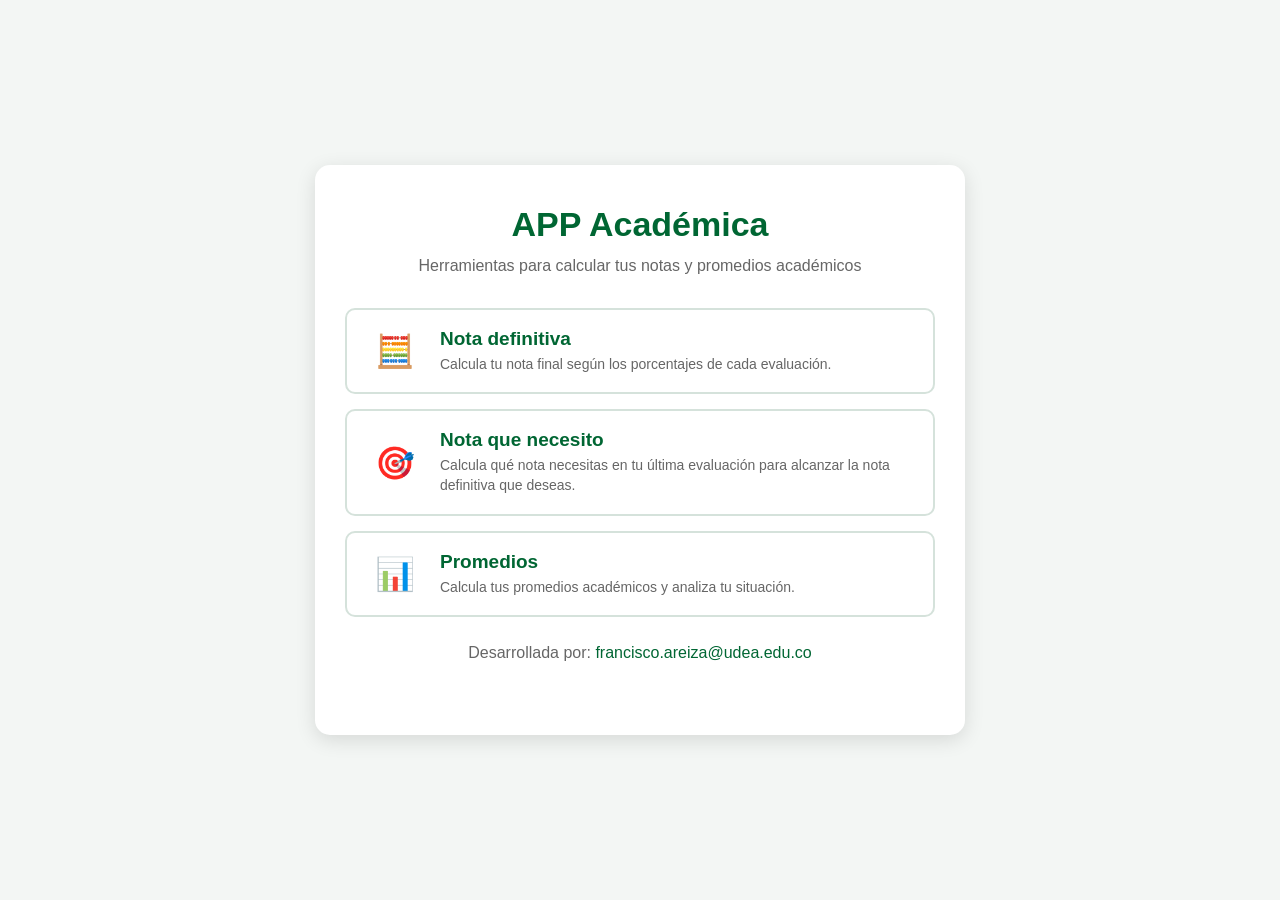
<file: index.html>
<!DOCTYPE html>
<html lang="es">

<head>
    <meta charset="UTF-8">
    <meta name="viewport" content="width=device-width, initial-scale=1.0">

    <title>APP Académica</title>

    <link rel="stylesheet" href="menu.css">

    <!-- Configuración de la aplicación -->
    <link rel="manifest" href="manifest.json">

    <!-- Color de la aplicación en dispositivos móviles -->
    <meta name="theme-color" content="#006633">
</head>

<body>

    <div class="contenedor">

        <h1>APP Académica</h1>

        <p class="descripcion">
            Herramientas para calcular tus notas y promedios académicos
        </p>



        <div class="menu">

            <!-- ==========================================
                 NOTA DEFINITIVA
                 ========================================== -->

            <a href="Notas/NotaDefinitiva.html" class="opcion">

                <span class="icono">🧮</span>

                <span class="titulo">
                    Nota definitiva
                </span>

                <span class="texto">
                    Calcula tu nota final según los porcentajes de cada evaluación.
                </span>

            </a>


            <!-- ==========================================
                 NOTA QUE NECESITO
                 ========================================== -->

            <a href="NotaNecesito/NotaNecesito.html" class="opcion">

                <span class="icono">🎯</span>

                <span class="titulo">
                    Nota que necesito
                </span>

                <span class="texto">
                    Calcula qué nota necesitas en tu última evaluación para alcanzar la nota definitiva que deseas.
                </span>

            </a>


            <!-- ==========================================
                 PROMEDIOS
                 ========================================== -->

            <a href="AppProm.html" class="opcion">

                <span class="icono">📊</span>

                <span class="titulo">
                    Promedios
                </span>

                <span class="texto">
                    Calcula tus promedios académicos y analiza tu situación.
                </span>

            </a>

        </div>

    <p class="descripcion">
        <br>
        Desarrollada por:   
            <a
           style="color: #006633; text-decoration: none;">
            francisco.areiza@udea.edu.co
            </a>
    </p>

    </div>



    <!-- Service Worker -->
    <script>
        if ("serviceWorker" in navigator) {

            window.addEventListener("load", function() {

                navigator.serviceWorker.register("./service-worker.js")
                    .then(function() {
                        console.log("Service Worker registrado correctamente.");
                    })
                    .catch(function(error) {
                        console.error("Error al registrar el Service Worker:", error);
                    });

            });

        }
    </script>

</body>

</html>
</file>
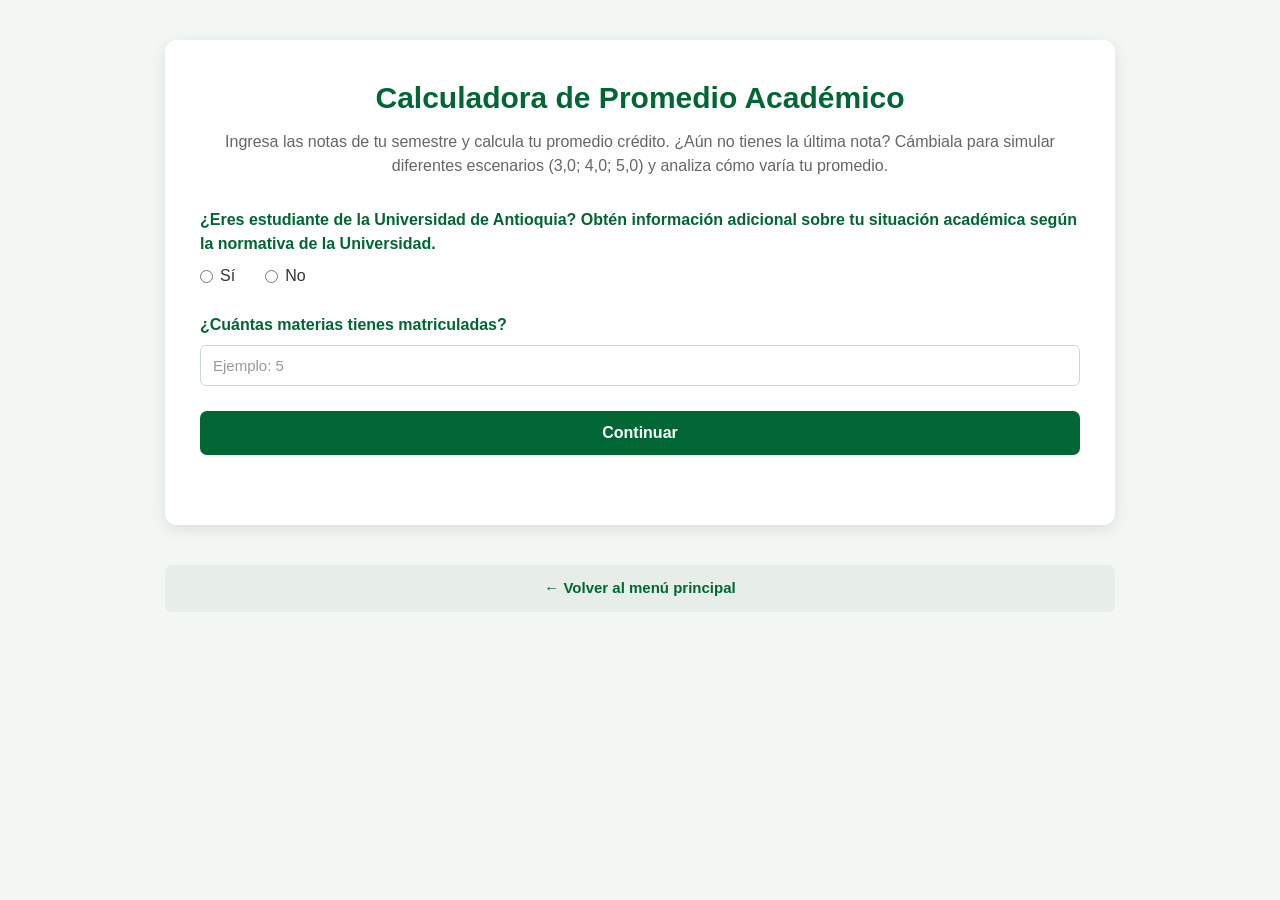
<file: AppProm.html>
<!DOCTYPE html>
<html lang="es">

<head>
    <meta charset="UTF-8">
    <meta name="viewport" content="width=device-width, initial-scale=1.0">

    <title>Calculadora de Promedio Académico</title>

    <!-- Conexión con el archivo CSS -->
    <link rel="stylesheet" href="style.css">
</head>

<body>

    <div class="contenedor">

        <h1>Calculadora de Promedio Académico</h1>

        <p class="descripcion">
            Ingresa las notas de tu semestre y calcula tu promedio crédito. ¿Aún no tienes la última nota? Cámbiala para simular diferentes escenarios (3,0; 4,0; 5,0) y analiza cómo varía tu promedio.
        </p>


        <form id="formularioSemestre">


            <!-- ==========================================
                 ESTUDIANTE DE LA UDEA
                 ========================================== -->

            <div class="campo">

                <label>
                    ¿Eres estudiante de la Universidad de Antioquia? Obtén información adicional sobre tu situación académica según la normativa de la Universidad.
                </label>

                <div class="opciones">

                    <label>
                        <input
                            type="radio"
                            name="estudianteUdeA"
                            value="si"
                            required
                        >
                        Sí
                    </label>

                    <label>
                        <input
                            type="radio"
                            name="estudianteUdeA"
                            value="no"
                        >
                        No
                    </label>

                </div>

            </div>


            <!-- ==========================================
                 PRIMER SEMESTRE
                 Solo aplica para estudiantes UdeA
                 ========================================== -->

            <div
                class="campo"
                id="campoPrimerSemestre"
                style="display: none;"
            >

                <label>
                    ¿Es tu primer semestre?
                </label>

                <div class="opciones">

                    <label>
                        <input
                            type="radio"
                            name="primerSemestre"
                            value="si"
                        >
                        Sí
                    </label>

                    <label>
                        <input
                            type="radio"
                            name="primerSemestre"
                            value="no"
                        >
                        No
                    </label>

                </div>

            </div>


            <!-- ==========================================
                 PROMEDIO DEL SEMESTRE ANTERIOR
                 Solo aplica si NO es primer semestre
                 ========================================== -->

            <div
                class="campo"
                id="campoPromedioAnterior"
                style="display: none;"
            >

                <label for="promedioAnterior">
                    ¿Cuál fue tu promedio del semestre anterior?
                </label>

                <input
                    type="number"
                    id="promedioAnterior"
                    name="promedioAnterior"
                    min="0"
                    max="5"
                    step="0.01"
                    placeholder="Ejemplo: 3.85"
                >

            </div>


            <!-- ==========================================
                 NÚMERO DE MATERIAS
                 ========================================== -->

            <div class="campo">

                <label for="cantidadMaterias">
                    ¿Cuántas materias tienes matriculadas?
                </label>

                <input
                    type="number"
                    id="cantidadMaterias"
                    name="cantidadMaterias"
                    min="1"
                    max="20"
                    placeholder="Ejemplo: 5"
                    required
                >

            </div>


            <!-- ==========================================
                 BOTÓN CONTINUAR
                 ========================================== -->

            <button type="submit">
                Continuar
            </button>

        </form>


        <!-- ==========================================
             INFORMACIÓN DE LAS MATERIAS
             ========================================== -->

        <div id="seccionMaterias"></div>


        <!-- ==========================================
             RESULTADO
             ========================================== -->

        <div id="resultado">

            <!--
                El contenido será generado por JavaScript.
                La situación académica se mostrará
                únicamente cuando el usuario sea estudiante UdeA.
            -->

            <div
                id="situacionAcademica"
                style="display: none;"
            >

                <h3>Situación académica</h3>

                <p id="textoSituacion"></p>

                <p class="nota-situacion">
                    Clasificación según criterios académicos
                    de la Universidad de Antioquia.
                </p>

            </div>

        </div>

    </div>


    <!-- ==========================================
         VOLVER AL MENÚ PRINCIPAL
         ========================================== -->

    <a
        href="index.html"
        class="volver">
        ← Volver al menú principal
    </a>


    <!-- ==========================================
         CONEXIÓN CON JAVASCRIPT
         ========================================== -->

    <script src="app.js"></script>

</body>

</html>
</file>
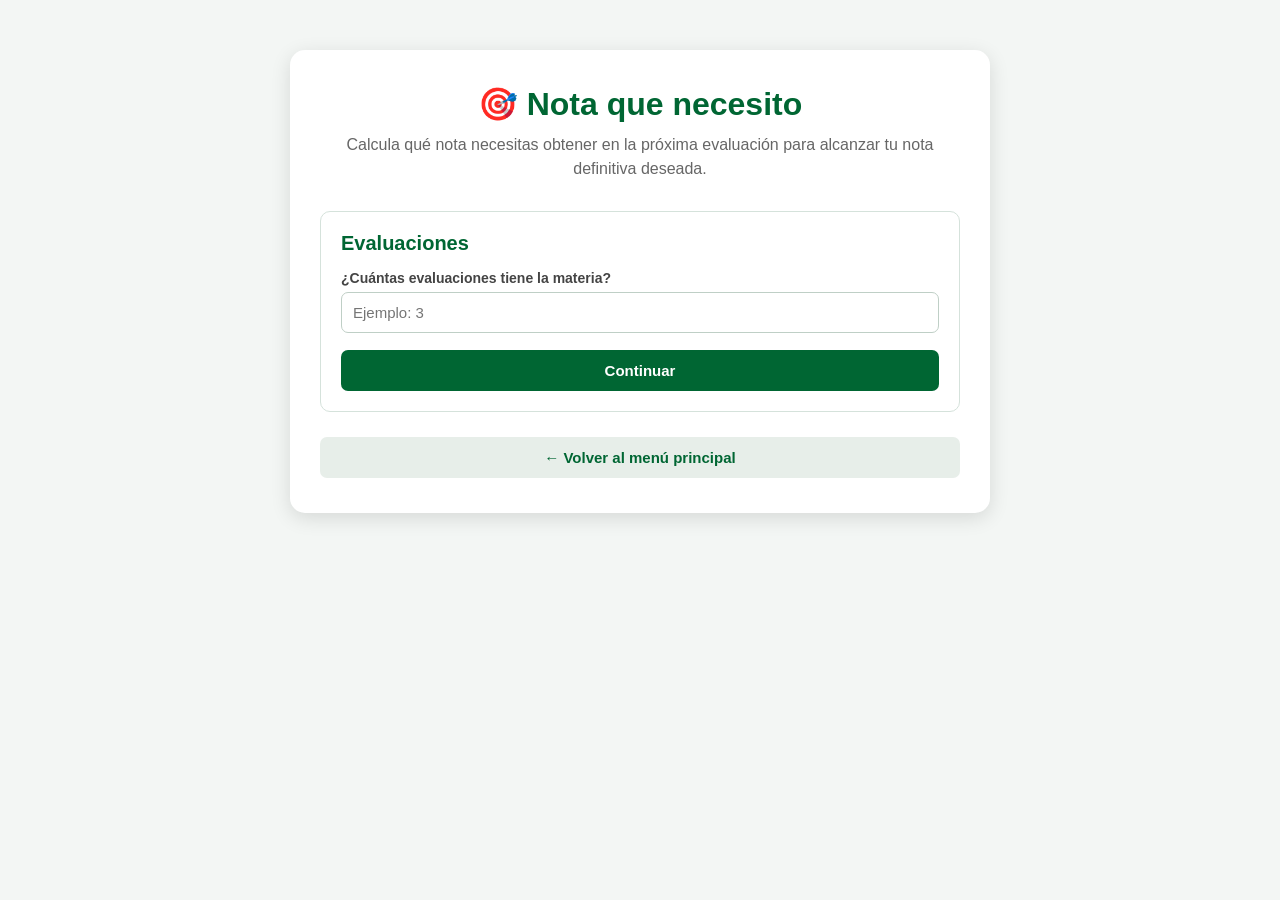
<file: NotaNecesito/NotaNecesito.html>
<!DOCTYPE html>
<html lang="es">

<head>
    <meta charset="UTF-8">
    <meta name="viewport" content="width=device-width, initial-scale=1.0">

    <title>Nota que necesito</title>

    <link rel="stylesheet" href="style.css">
</head>

<body>

    <div class="contenedor">

        <h1>🎯 Nota que necesito</h1>

        <p class="descripcion">
            Calcula qué nota necesitas obtener en la próxima evaluación
            para alcanzar tu nota definitiva deseada.
        </p>


        <!-- ==========================================
             DATOS INICIALES
             ========================================== -->

        <div class="seccion">

            <h2>Evaluaciones</h2>

            <label for="numeroEvaluaciones">
                ¿Cuántas evaluaciones tiene la materia?
            </label>

            <input
                type="number"
                id="numeroEvaluaciones"
                min="2"
                max="10"
                placeholder="Ejemplo: 3"
            >

            <button
                type="button"
                id="crearEvaluaciones">
                Continuar
            </button>

        </div>


        <!-- ==========================================
             EVALUACIONES
             ========================================== -->

        <div
            id="evaluaciones"
            class="seccion"
            style="display: none;">

            <h2>Evaluaciones</h2>

            <p>
                Ingresa el porcentaje y la nota de las evaluaciones
                que ya has presentado. También ingresa el porcentaje de la
                nota que calcularemos.
            </p>

            <div id="listaEvaluaciones"></div>

        </div>


        <!-- ==========================================
             NOTA OBJETIVO
             ========================================== -->

        <div
            id="objetivo"
            class="seccion"
            style="display: none;">

            <h2>Nota definitiva deseada</h2>

            <label for="notaObjetivo">
                ¿Qué nota definitiva quieres obtener?
            </label>

            <input
                type="number"
                id="notaObjetivo"
                min="0"
                max="5"
                step="0.01"
                placeholder="Ejemplo: 3.0"
            >

            <button
                type="button"
                id="calcular">
                Calcular nota necesaria
            </button>

        </div>


        <!-- ==========================================
             RESULTADO
             ========================================== -->

        <div
            id="resultado"
            class="resultado"
            style="display: none;">

            <h2>Resultado</h2>

            <p id="mensajeResultado"></p>

            <div
                id="notaNecesaria"
                class="nota-necesaria">
            </div>

        </div>


        <!-- ==========================================
             BOTÓN REGRESAR
             ========================================== -->

        <a
            href="../index.html"
            class="volver">
            ← Volver al menú principal
        </a>

    </div>

    <script src="script.js"></script>

</body>

</html>
</file>
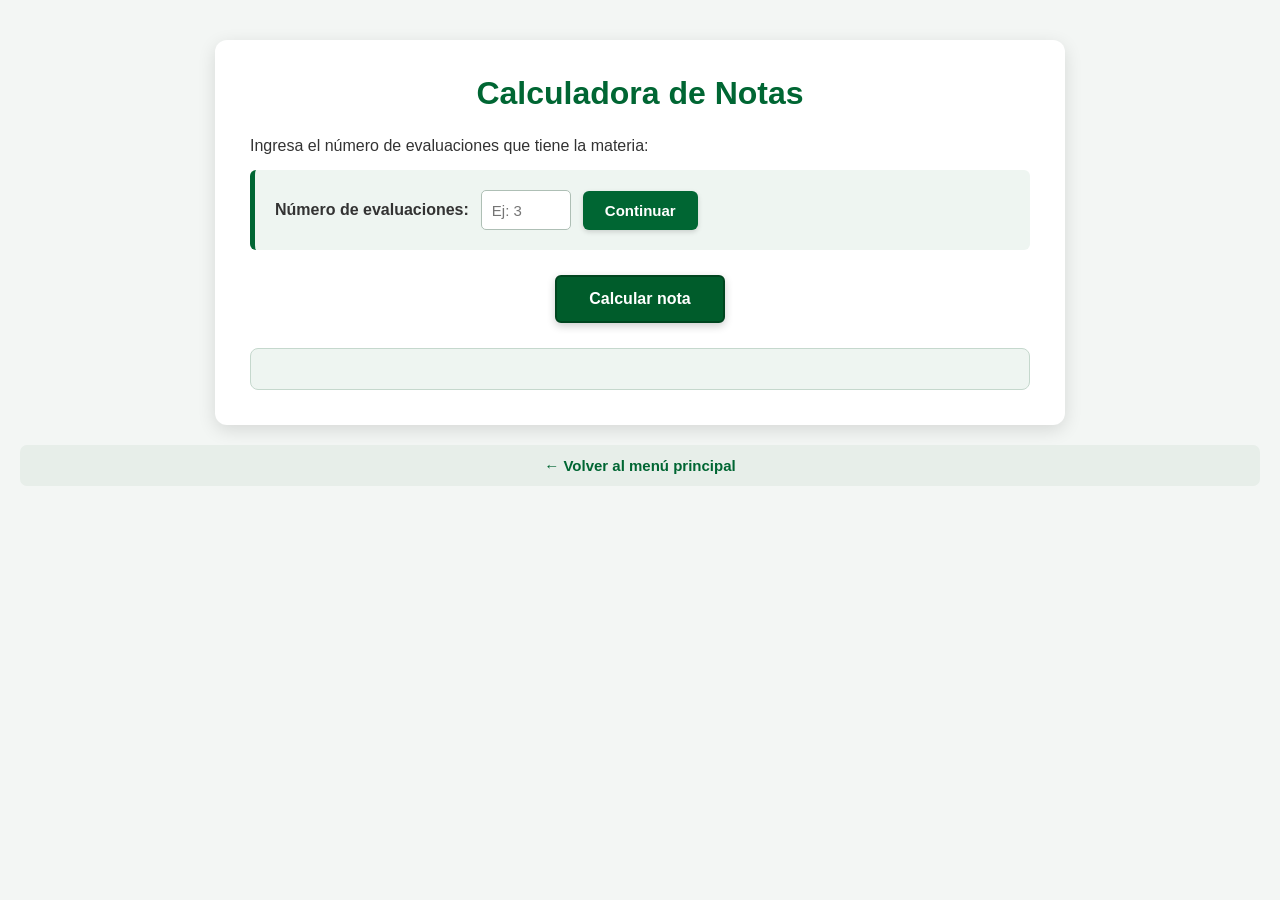
<file: Notas/NotaDefinitiva.html>
<!DOCTYPE html>

<html lang="es">

<head>
    <meta charset="UTF-8">
    <meta name="viewport" content="width=device-width, initial-scale=1.0">
    <title>Calculadora de Notas</title>
    <link rel="stylesheet" href="style.css">
    <link rel="manifest" href="manifest.json">
    <meta name="theme-color" content="#006633">
</head>

<body>

<div class="contenedor">

    <h1>Calculadora de Notas</h1>

    <p>Ingresa el número de evaluaciones que tiene la materia:</p>

    <div class="configuracion">

        <label for="cantidadEvaluaciones">
            Número de evaluaciones:
        </label>

        <input 
            type="number" 
            id="cantidadEvaluaciones"
            min="1"
            max="20"
            placeholder="Ej: 3"
        >

        <button id="btnContinuar">
            Continuar
        </button>

    </div>

    <!-- Aquí aparecerán las evaluaciones -->
    <div id="evaluaciones"></div>

    <!-- Botón para calcular -->
    <button id="btnCalcular">
        Calcular nota
    </button>

    <!-- Aquí aparecerá el resultado -->
    <div id="resultado"></div>

</div>

        <a
            href="../index.html"
            class="volver">
            ← Volver al menú principal
        </a>

<script src="script.js"></script>


</body>

</html>
</file>
<file: menu.css>
/* ==========================================
   CONFIGURACIÓN GENERAL
   ========================================== */

* {
    box-sizing: border-box;
    margin: 0;
    padding: 0;
}

body {
    font-family: Arial, Helvetica, sans-serif;
    background-color: #f3f6f4;
    color: #333333;
    min-height: 100vh;

    display: flex;
    justify-content: center;
    align-items: center;

    padding: 20px;
}


/* ==========================================
   CONTENEDOR PRINCIPAL
   ========================================== */

.contenedor {
    width: 100%;
    max-width: 650px;

    background-color: #ffffff;

    padding: 40px 30px;

    border-radius: 15px;

    box-shadow: 0 5px 20px rgba(0, 0, 0, 0.12);

    text-align: center;
}


/* ==========================================
   TÍTULO
   ========================================== */

h1 {
    color: #006633;
    font-size: 34px;
    margin-bottom: 10px;
}

.descripcion {
    color: #666666;
    font-size: 16px;

    margin-bottom: 30px;

    line-height: 1.5;
}


/* ==========================================
   MENÚ
   ========================================== */

.menu {
    display: flex;
    flex-direction: column;
    gap: 15px;
}


/* ==========================================
   OPCIONES
   ========================================== */

.opcion {
    width: 100%;

    display: grid;

    grid-template-columns: 60px 1fr;
    grid-template-rows: auto auto;

    column-gap: 15px;

    padding: 18px;

    background-color: #ffffff;

    border: 2px solid #d5e2db;

    border-radius: 10px;

    text-align: left;

    cursor: pointer;

    transition: 0.2s;

    /* Necesario para el enlace de Promedios */
    text-decoration: none;
}


/* ==========================================
   ICONOS
   ========================================== */

.icono {
    grid-row: 1 / 3;

    display: flex;

    justify-content: center;
    align-items: center;

    font-size: 32px;
}


/* ==========================================
   TÍTULOS
   ========================================== */

.titulo {
    color: #006633;

    font-size: 19px;

    font-weight: bold;

    margin-bottom: 5px;
}


/* ==========================================
   DESCRIPCIÓN DE CADA OPCIÓN
   ========================================== */

.texto {
    color: #666666;

    font-size: 14px;

    line-height: 1.4;
}


/* ==========================================
   EFECTO AL PASAR EL MOUSE
   ========================================== */

.opcion:hover {
    border-color: #006633;

    background-color: #f5faf7;

    transform: translateY(-2px);
}


/* ==========================================
   CELULARES
   ========================================== */

@media (max-width: 500px) {

    .contenedor {
        padding: 30px 20px;
    }

    h1 {
        font-size: 28px;
    }

    .opcion {
        grid-template-columns: 50px 1fr;

        padding: 15px;
    }

    .icono {
        font-size: 27px;
    }

    .titulo {
        font-size: 17px;
    }

    .texto {
        font-size: 13px;
    }
}
</file>
<file: style.css>
/* =====================================================
   CONFIGURACIÓN GENERAL
   ===================================================== */

* {
    box-sizing: border-box;
    margin: 0;
    padding: 0;
}

body {
    font-family: Arial, Helvetica, sans-serif;
    background-color: #f3f7f4;
    color: #333333;
    line-height: 1.5;
}


/* =====================================================
   CONTENEDOR PRINCIPAL
   ===================================================== */

.contenedor {
    width: 92%;
    max-width: 950px;
    margin: 40px auto;
    padding: 35px;
    background-color: #ffffff;
    border-radius: 12px;
    box-shadow: 0 4px 15px rgba(0, 0, 0, 0.10);
}


/* =====================================================
   TÍTULO PRINCIPAL
   ===================================================== */

h1 {
    color: #006633;
    text-align: center;
    margin-bottom: 10px;
    font-size: 30px;
}

.descripcion {
    text-align: center;
    color: #666666;
    margin-bottom: 30px;
}


/* =====================================================
   FORMULARIO INICIAL
   ===================================================== */

.campo {
    margin-bottom: 25px;
}

.campo > label {
    display: block;
    font-weight: bold;
    color: #006633;
    margin-bottom: 8px;
}


/* =====================================================
   INPUTS GENERALES
   ===================================================== */

input[type="number"],
input[type="text"] {
    width: 100%;
    padding: 11px 12px;
    border: 1px solid #c9d8ce;
    border-radius: 6px;
    font-size: 15px;
    background-color: #ffffff;
    transition: border-color 0.2s, box-shadow 0.2s;
}

input[type="number"]:focus,
input[type="text"]:focus {
    outline: none;
    border-color: #006633;
    box-shadow: 0 0 0 3px rgba(0, 102, 51, 0.12);
}

input::placeholder {
    color: #999999;
}


/* =====================================================
   OPCIONES SÍ / NO
   ===================================================== */

.opciones {
    display: flex;
    gap: 30px;
    margin-top: 8px;
}

.opciones label {
    display: flex;
    align-items: center;
    gap: 7px;
    font-weight: normal;
    color: #333333;
    cursor: pointer;
}

.opciones input[type="radio"] {
    accent-color: #006633;
}


/* =====================================================
   BOTONES
   ===================================================== */

button {
    display: block;
    width: 100%;
    padding: 13px 20px;
    margin-top: 20px;
    border: none;
    border-radius: 7px;
    background-color: #006633;
    color: white;
    font-size: 16px;
    font-weight: bold;
    cursor: pointer;
    transition: background-color 0.2s, transform 0.1s;
}

button:hover {
    background-color: #004d26;
}

button:active {
    transform: scale(0.99);
}


/* =====================================================
   SECCIÓN DE MATERIAS
   ===================================================== */

#seccionMaterias {
    margin-top: 35px;
}

#seccionMaterias h2 {
    color: #006633;
    margin-bottom: 20px;
    padding-bottom: 8px;
    border-bottom: 2px solid #006633;
}


/* =====================================================
   CADA MATERIA
   ===================================================== */

.materia {
    display: grid;
    grid-template-columns:
        100px
        minmax(250px, 1fr)
        120px
        120px;

    column-gap: 15px;
    align-items: center;

    background-color: #f8fbf9;
    border: 1px solid #d5e4da;
    border-left: 5px solid #006633;
    border-radius: 8px;

    padding: 14px 16px;
    margin-bottom: 12px;
}


/* =====================================================
   TÍTULO DE LA MATERIA
   ===================================================== */

.materia h3 {
    color: #006633;
    font-size: 16px;
    margin: 0;

    grid-column: 1;
    grid-row: 1;
}


/* =====================================================
   ETIQUETAS
   ===================================================== */

.materia label {
    font-weight: bold;
    color: #444444;
    margin: 0;
}

.materia label:nth-of-type(1) {
    grid-column: 1;
    grid-row: 2;
}

.materia label:nth-of-type(2) {
    grid-column: 3;
    grid-row: 1;
}

.materia label:nth-of-type(3) {
    grid-column: 4;
    grid-row: 1;
}


/* =====================================================
   ORGANIZACIÓN DE LOS INPUTS
   ===================================================== */

.materia input:nth-of-type(1) {
    grid-column: 2;
    grid-row: 2;
}

.materia input:nth-of-type(2) {
    grid-column: 3;
    grid-row: 2;
}

.materia input:nth-of-type(3) {
    grid-column: 4;
    grid-row: 2;
}


/* =====================================================
   CAMPOS DE LAS MATERIAS
   ===================================================== */

.materia input {
    width: 100%;
    padding: 9px 10px;
    border: 1px solid #c9d8ce;
    border-radius: 5px;
    font-size: 14px;
    background-color: #ffffff;
}

.materia input:focus {
    outline: none;
    border-color: #006633;
    box-shadow:
        0 0 0 3px rgba(0, 102, 51, 0.10);
}


/* =====================================================
   BOTÓN CALCULAR
   ===================================================== */

#botonCalcular {
    background-color: #006633;
    margin-top: 25px;
}

#botonCalcular:hover {
    background-color: #004d26;
}


/* =====================================================
   RESULTADO
   ===================================================== */

#resultado {
    margin-top: 30px;
}

.resultado-promedio {
    background-color: #eaf5ee;
    border: 1px solid #b8d8c2;
    border-left: 5px solid #006633;
    border-radius: 8px;

    padding: 25px;
    text-align: center;
}

.resultado-promedio h2 {
    color: #006633;
    margin-bottom: 15px;
}

.resultado-promedio p {
    font-size: 19px;
    color: #333333;
}

.resultado-promedio strong {
    color: #006633;
}


/* =====================================================
   SITUACIÓN ACADÉMICA
   ===================================================== */

#situacionAcademica {
    margin-top: 20px;
    padding: 22px;

    background-color: #f8fbf9;
    border: 1px solid #c9d8ce;
    border-radius: 8px;

    text-align: center;
}

#situacionAcademica h3 {
    color: #006633;
    font-size: 21px;
    margin-bottom: 12px;
}

#textoSituacion {
    font-size: 22px;
    font-weight: bold;
    color: #006633;
    margin-bottom: 10px;
}

.nota-situacion {
    font-size: 13px;
    color: #777777;
}


/* =====================================================
   ESTILOS ESPECÍFICOS DE LAS SITUACIONES
   ===================================================== */

/* Sobresaliente */

.situacion-sobresaliente {
    border-left: 5px solid #006633;
    background-color: #eaf5ee;
}


/* Normal */

.situacion-normal {
    border-left: 5px solid #2d6a4f;
    background-color: #f0f6f2;
}


/* Período de Prueba */

.situacion-prueba {
    border-left: 5px solid #d98c00;
    background-color: #fff8e6;
}


/* Insuficiente */

.situacion-insuficiente {
    border-left: 5px solid #b3261e;
    background-color: #fceeee;
}


/* =====================================================
   BOTÓN VOLVER
   ===================================================== */

.volver {
    display: block;
    width: 92%;
    max-width: 950px;

    margin: 20px auto;
    padding: 12px;

    border-radius: 7px;

    background-color: #e7eee9;
    color: #006633;

    text-decoration: none;
    text-align: center;

    font-size: 15px;
    font-weight: bold;

    transition: 0.2s;
}

.volver:hover {
    background-color: #d8e5dd;
}


/* =====================================================
   CELULARES
   ===================================================== */

@media (max-width: 700px) {

    .contenedor {
        width: 94%;
        margin: 20px auto;
        padding: 20px;
    }

    h1 {
        font-size: 24px;
    }


    /* ---------------------------------------------
       MATERIAS EN PANTALLAS PEQUEÑAS
       --------------------------------------------- */

    .materia {
        grid-template-columns: 1fr 1fr;
        row-gap: 8px;
    }

    .materia h3 {
        grid-column: 1 / 3;
        grid-row: 1;
        margin-bottom: 5px;
    }

    .materia label:nth-of-type(1) {
        grid-column: 1 / 3;
        grid-row: 2;
    }

    .materia input:nth-of-type(1) {
        grid-column: 1 / 3;
        grid-row: 3;
    }

    .materia label:nth-of-type(2) {
        grid-column: 1;
        grid-row: 4;
    }

    .materia input:nth-of-type(2) {
        grid-column: 1;
        grid-row: 5;
    }

    .materia label:nth-of-type(3) {
        grid-column: 2;
        grid-row: 4;
    }

    .materia input:nth-of-type(3) {
        grid-column: 2;
        grid-row: 5;
    }


    /* ---------------------------------------------
       SITUACIÓN ACADÉMICA EN CELULAR
       --------------------------------------------- */

    #situacionAcademica {
        padding: 18px;
    }

    #situacionAcademica h3 {
        font-size: 19px;
    }

    #textoSituacion {
        font-size: 20px;
    }


    /* ---------------------------------------------
       BOTÓN VOLVER
       --------------------------------------------- */

    .volver {
        width: 94%;
    }
}
</file>
<file: NotaNecesito/style.css>
/* ==========================================
   CONFIGURACIÓN GENERAL
   ========================================== */

* {
    box-sizing: border-box;
    margin: 0;
    padding: 0;
}

body {
    font-family: Arial, Helvetica, sans-serif;

    background-color: #f3f6f4;

    color: #333333;

    min-height: 100vh;

    padding: 20px;
}


/* ==========================================
   CONTENEDOR PRINCIPAL
   ========================================== */

.contenedor {
    width: 100%;

    max-width: 700px;

    margin: 30px auto;

    background-color: #ffffff;

    padding: 35px 30px;

    border-radius: 15px;

    box-shadow: 0 5px 20px rgba(0, 0, 0, 0.12);
}


/* ==========================================
   TÍTULO
   ========================================== */

h1 {
    color: #006633;

    font-size: 32px;

    text-align: center;

    margin-bottom: 10px;
}


/* ==========================================
   DESCRIPCIÓN
   ========================================== */

.descripcion {
    color: #666666;

    font-size: 16px;

    line-height: 1.5;

    text-align: center;

    margin-bottom: 30px;
}


/* ==========================================
   SECCIONES
   ========================================== */

.seccion {
    margin-bottom: 25px;

    padding: 20px;

    border: 1px solid #d5e2db;

    border-radius: 10px;

    background-color: #ffffff;
}


/* ==========================================
   TÍTULOS DE LAS SECCIONES
   ========================================== */

h2 {
    color: #006633;

    font-size: 20px;

    margin-bottom: 15px;
}


/* ==========================================
   TEXTOS Y ETIQUETAS
   ========================================== */

label {
    display: block;

    color: #444444;

    font-size: 14px;

    font-weight: bold;

    margin-bottom: 6px;
}

.seccion p {
    color: #666666;

    font-size: 14px;

    line-height: 1.5;

    margin-bottom: 15px;
}


/* ==========================================
   CAMPOS DE ENTRADA
   ========================================== */

input {
    width: 100%;

    padding: 11px;

    border: 1px solid #bfcfc6;

    border-radius: 7px;

    font-size: 15px;

    margin-bottom: 12px;

    outline: none;
}

input:focus {
    border-color: #006633;

    box-shadow: 0 0 0 2px rgba(0, 102, 51, 0.1);
}


/* ==========================================
   BOTONES
   ========================================== */

button {
    width: 100%;

    padding: 12px;

    border: none;

    border-radius: 7px;

    background-color: #006633;

    color: #ffffff;

    font-size: 15px;

    font-weight: bold;

    cursor: pointer;

    margin-top: 5px;

    transition: 0.2s;
}

button:hover {
    background-color: #004d26;
}


/* ==========================================
   LISTA DE EVALUACIONES
   ========================================== */

#listaEvaluaciones {
    display: flex;

    flex-direction: column;

    gap: 15px;
}


/* ==========================================
   FILA DE EVALUACIÓN
   ========================================== */

.fila-evaluacion {
    display: grid;

    grid-template-columns: 1.2fr 1fr 1fr;

    gap: 12px;

    padding: 15px;

    border: 1px solid #d5e2db;

    border-radius: 8px;

    background-color: #f9fbfa;
}


/* ==========================================
   MENSAJE DE LA ÚLTIMA EVALUACIÓN
   ========================================== */

.mensaje-calculo {
    color: #006633 !important;

    font-size: 12px !important;

    margin: 0 !important;

    font-weight: normal;
}


/* ==========================================
   CAMPO "ESTO LO CALCULAREMOS"
   ========================================== */

.nota-calcularemos {
    width: 100%;

    padding: 11px;

    background-color: #eef5f1;

    border: 1px solid #c8dbd1;

    border-radius: 7px;

    color: #006633;

    font-size: 14px;

    text-align: center;
}


/* ==========================================
   RESULTADO
   ========================================== */

.resultado {
    margin-top: 25px;

    padding: 25px;

    border-radius: 10px;

    background-color: #f1f8f4;

    border: 2px solid #006633;

    text-align: center;
}

.resultado h2 {
    margin-bottom: 10px;
}

#mensajeResultado {
    color: #444444;

    font-size: 16px;

    margin-bottom: 15px;
}


/* ==========================================
   NOTA NECESARIA
   ========================================== */

.nota-necesaria {
    color: #006633;

    font-size: 38px;

    font-weight: bold;
}


/* ==========================================
   BOTÓN VOLVER
   ========================================== */

.volver {
    display: block;

    width: 100%;

    margin-top: 20px;

    padding: 12px;

    border-radius: 7px;

    background-color: #e7eee9;

    color: #006633;

    text-decoration: none;

    text-align: center;

    font-size: 15px;

    font-weight: bold;

    transition: 0.2s;
}

.volver:hover {
    background-color: #d8e5dd;
}


/* ==========================================
   CELULARES
   ========================================== */

@media (max-width: 600px) {

    body {
        padding: 10px;
    }

    .contenedor {
        margin: 10px auto;

        padding: 25px 18px;
    }

    h1 {
        font-size: 27px;
    }

    .descripcion {
        font-size: 14px;
    }

    .seccion {
        padding: 15px;
    }

    /* Evaluaciones en formato vertical */

    .fila-evaluacion {
        grid-template-columns: 1fr;

        gap: 5px;

        padding: 15px;
    }

    .fila-evaluacion input {
        margin-bottom: 10px;
    }

    .nota-necesaria {
        font-size: 34px;
    }
}
</file>
<file: Notas/style.css>
/* ==========================================
   CONFIGURACIÓN GENERAL
   ========================================== */

* {
    box-sizing: border-box;
    margin: 0;
    padding: 0;
}

body {
    font-family: Arial, Helvetica, sans-serif;
    background-color: #f3f6f4;
    color: #333333;
    min-height: 100vh;
    padding: 40px 20px;
}


/* ==========================================
   CONTENEDOR PRINCIPAL
   ========================================== */

.contenedor {
    width: 100%;
    max-width: 850px;
    margin: 0 auto;
    padding: 35px;
    background-color: #ffffff;
    border-radius: 12px;
    box-shadow: 0 5px 18px rgba(0, 0, 0, 0.12);
}


/* ==========================================
   TÍTULO
   ========================================== */

h1 {
    margin-bottom: 25px;
    color: #006633;
    text-align: center;
    font-size: 32px;
    font-weight: 700;
}

p {
    margin-bottom: 15px;
}


/* ==========================================
   CONFIGURACIÓN INICIAL
   ========================================== */

.configuracion {
    display: flex;
    align-items: center;
    gap: 12px;

    margin-bottom: 25px;
    padding: 20px;
    background-color: #eef5f1;
    border-left: 5px solid #006633;
    border-radius: 6px;
}

.configuracion label {
    color: #333333;
    font-weight: 700;
}


/* ==========================================
   CAMPOS DE ENTRADA
   ========================================== */

input {
    height: 40px;
    padding: 8px 10px;
    background-color: #ffffff;
    border: 1px solid #aebfb5;
    border-radius: 5px;
    color: #333333;
    font-size: 15px;
    outline: none;
}

input:focus {
    border-color: #006633;
    box-shadow: 0 0 0 3px rgba(0, 102, 51, 0.15);
}

#cantidadEvaluaciones {
    width: 90px;
}


/* ==========================================
   EVALUACIONES
   ========================================== */

#evaluaciones {
    margin-top: 20px;
}

#evaluaciones > div {
    display: grid;
    grid-template-columns: 1fr 120px 120px;
    align-items: center;
    gap: 15px;
    margin-bottom: 10px;
    padding: 12px 15px;
    background-color: #ffffff;
    border: 1px solid #d2ddd7;
    border-radius: 7px;
    transition: border-color 0.2s, box-shadow 0.2s;
}

#evaluaciones > div:hover {
    border-color: #006633;
    box-shadow: 0 2px 8px rgba(0, 102, 51, 0.12);
}

#evaluaciones label {
    color: #006633;
    font-weight: 700;
}

.porcentaje,
.nota {
    width: 100%;
    text-align: center;
}


/* ==========================================
   BOTONES
   ========================================== */

button {
    border: none;
    border-radius: 6px;
    color: #ffffff;
    font-size: 15px;
    font-weight: 700;
    cursor: pointer;
    transition:
        background-color 0.2s,
        transform 0.1s,
        box-shadow 0.2s;
}

button:active {
    transform: translateY(1px);
}


/* ==========================================
   BOTÓN CONTINUAR
   ========================================== */

#btnContinuar {
    padding: 11px 22px;
    background-color: #006633;
    color: #ffffff;
    box-shadow: 0 2px 5px rgba(0, 0, 0, 0.15);
}

#btnContinuar:hover {
    background-color: #004d26;
    box-shadow: 0 3px 7px rgba(0, 0, 0, 0.20);
}


/* ==========================================
   BOTÓN CALCULAR
   ========================================== */

#btnCalcular {
    display: block;
    margin: 25px auto 0;
    padding: 13px 32px;
    background-color: #005c2b;
    color: #ffffff;
    border: 2px solid #00451f;
    font-size: 16px;
    font-weight: 700;
    box-shadow: 0 3px 8px rgba(0, 0, 0, 0.20);
}

#btnCalcular:hover {
    background-color: #003d1b;
    border-color: #002f15;
    box-shadow: 0 4px 10px rgba(0, 0, 0, 0.25);
}


/* ==========================================
   RESULTADO PRINCIPAL
   ========================================== */

#resultado {
    margin-top: 25px;
    padding: 20px;
    background-color: #eef5f1;
    border: 1px solid #c5d8cd;
    border-radius: 8px;
    text-align: center;
}

#resultado h2 {
    margin-bottom: 10px;
    color: #005c2b;
    font-size: 22px;
}

#resultado p {
    margin-bottom: 5px;
}


/* ==========================================
   RESULTADO REDONDEADO
   ========================================== */

.resultado-redondeado {
    margin-top: 15px;
    padding: 18px 20px;
    background-color: #f5f8f6;
    border: 1px solid #c5d8cd;
    border-radius: 8px;
    text-align: center;
}

.resultado-redondeado p {
    margin-bottom: 10px;
    color: #444444;
    font-size: 15px;
    line-height: 1.4;
}

.resultado-redondeado strong {
    display: block;
    color: #006633;
    font-size: 28px;
    font-weight: 700;
}


/* ==========================================
   ADAPTACIÓN PARA CELULARES
   ========================================== */

@media (max-width: 650px) {

    body {
        padding: 20px 10px;
    }

    .contenedor {
        padding: 20px;
    }

    h1 {
        font-size: 26px;
    }

    .configuracion {
        flex-direction: column;
        align-items: stretch;
    }

    #cantidadEvaluaciones {
        width: 100%;
    }

    #btnContinuar {
        width: 100%;
    }

    #evaluaciones > div {
        grid-template-columns: 1fr;
        gap: 8px;
    }

    .porcentaje,
    .nota {
        width: 100%;
    }

    #btnCalcular {
        width: 100%;
    }

    .resultado-redondeado {
        padding: 16px;
    }

    .resultado-redondeado strong {
        font-size: 26px;
    }
}


/* ==========================================
   BOTÓN VOLVER
   ========================================== */

.volver {
    display: block;
    width: 100%;
    margin-top: 20px;
    padding: 12px;
    border-radius: 7px;
    background-color: #e7eee9;
    color: #006633;
    text-decoration: none;
    text-align: center;
    font-size: 15px;
    font-weight: bold;
    transition: 0.2s;
}

.volver:hover {
    background-color: #d8e5dd;
}
</file>
